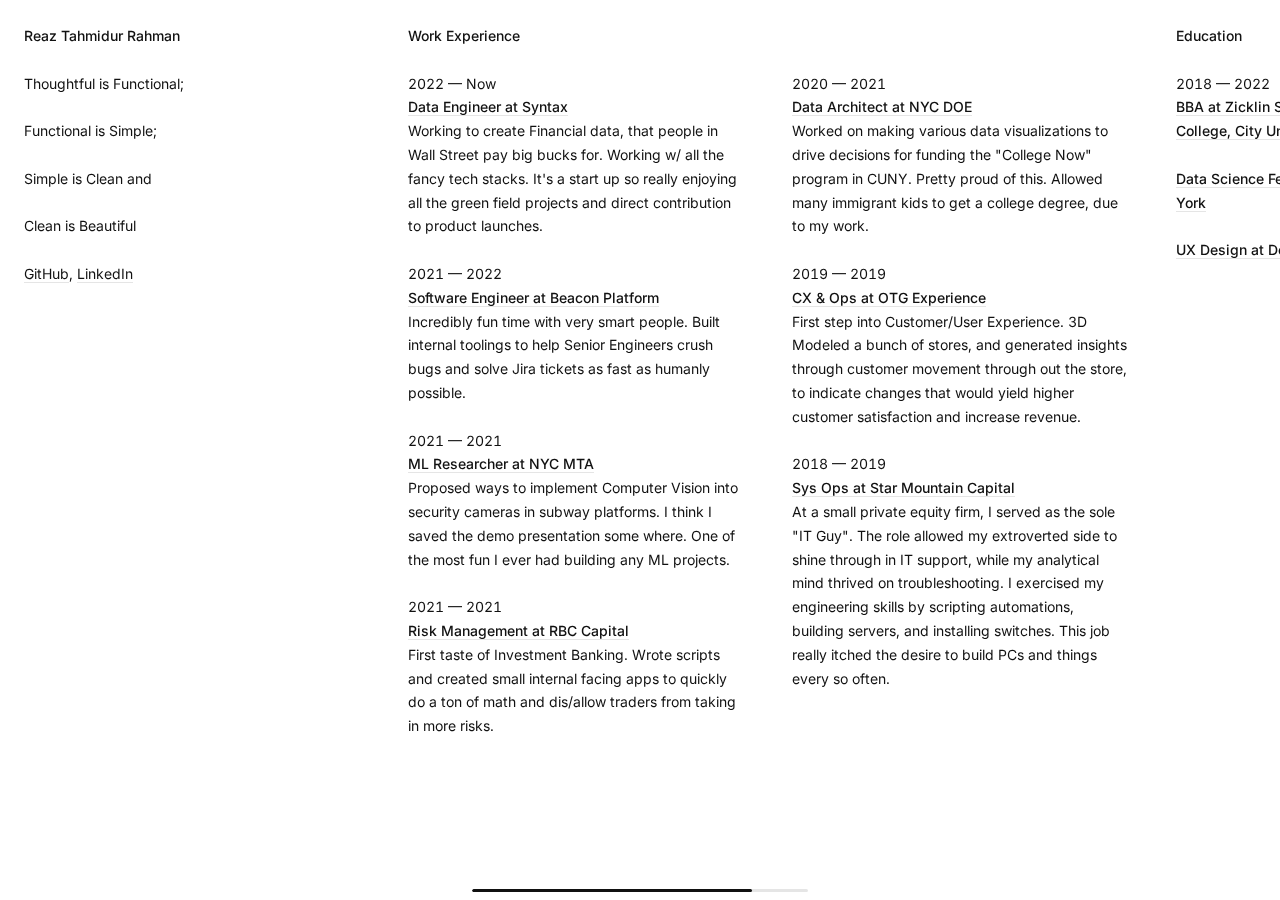
<file: index_2.html>
<!DOCTYPE html>
  <html lang="en">
  <head>
    <meta charset="UTF-8">
    <meta name="viewport" content="width=device-width,initial-scale=1">
    
    <title>Rtahm</title>
    <link rel="icon" href="https://sites.read.cv/api/favicon/rtahm.ico">
    
    
    <meta name="description" content="Reaz Tahmidur Rahman's Website"/>
    <meta property="og:title" content="Rtahm"/>
    <meta property="og:description" content="Reaz Tahmidur Rahman's Website"/>
    
  
    
    
  <script>
class CVMediaObject {
  constructor(props) {
    this.url = props.url;
    this.width = props.width;
    this.height = props.height;
  }

  toString() { return this.url; }
}

var mediaFiles = {};
mediaFiles[''] = new CVMediaObject({ url: '' });


globalThis.cv = Object.assign(globalThis.cv || {}, {
  media: function (filename) {
    return mediaFiles[filename] || mediaFiles[''];
  },
});
  </script>
  
    
  <script>
globalThis.__cvRuntimeData = Object.assign(globalThis.__cvRuntimeData || {}, {"uid":"rtahm"});
  </script>
  
    
    <script src='asset/api/user/rtahm.js' defer></script>
    <script src='asset/read-cv/raw/upload/v1/1/siteBuilder/DxlZwGtHZsQ72Hf089rHJYaVKd12/site-bundle-1724191542184.js' defer></script>
    <link rel="stylesheet" type="text/css" href="asset/read-cv/raw/upload/v1/1/siteBuilder/DxlZwGtHZsQ72Hf089rHJYaVKd12/site-bundle-1724191542188.css" />
    <style>
      * {
  margin: 0;
  padding: 0;
  box-sizing: border-box;
  list-style-type: none;
  font-variant-numeric: tabular-nums;
}

:root {
  --typeface: 'Inter Variable', sans-serif;
  --line-height: 1.7;
  --font-size: 14px;
  --background-color: #fff;
  --color: #111;
  --column-width: clamp(320px, calc(30dvw - 48px), 480px);
  --wash: rgba(0, 0, 0, 0.075);
  --darkWash: rgba(0, 0, 0, 0.1);
  --attachmentHeight: 90px;
}

@media (prefers-color-scheme: dark) {
  :root {
    --background-color: #000;
    --color: #eee;
    --wash: rgba(255, 255, 255, 0.15);
    --darkWash: rgba(255, 255, 255, 0.2);
  }
}

html,
body {
  width: 100%;
  height: 100%;
  overflow-y: hidden;
  overflow-x: scroll;
  overscroll-behavior-x: none;
  overscroll-behavior-y: none;
}

body::-webkit-scrollbar {
  display: none;
}

body {
  font-family: var(--typeface);
  line-height: var(--line-height);
  font-size: var(--font-size);
  background-color: var(--background-color);
  color: var(--color);
  -webkit-font-smoothing: antialiased;
  -webkit-tap-highlight-color: transparent;
  text-size-adjust: none;
}

body > div {
  width: fit-content;
  height: 100%;
}

.container {
  display: flex;
  flex-direction: row;
  flex-wrap: nowrap;
  padding: 24px;
  column-gap: 48px;
  height: 100%;
  width: fit-content;
}

.identity {
  width: var(--column-width);
  flex-shrink: 0;
}

.section {
  height: 100%;
  display: flex;
  flex-direction: column;
  flex-shrink: 0;
  position: relative;
}

.columnWrap {
  flex: 1;
  display: flex;
  flex-shrink: 0;
  position: relative;
  height: calc(100% - ((var(--font-size) * var(--line-height)) * 2));
}

.columns {
  column-width: var(--column-width);
  column-count: auto;
  column-fill: auto;
  column-gap: 48px;
  width: var(--column-width);
  flex-shrink: 0;
  flex-grow: 0;
}

.headingWrap {
  white-space: nowrap;
  width: calc(var(--column-width) / 2);
}

h2 {
  font-family: var(--typeface);
  line-height: var(--line-height);
  font-size: var(--font-size);
  font-weight: normal;
  column-span: all;
  margin-bottom: calc(var(--font-size) * var(--line-height));
  font-weight: 500;
  position: sticky;
  left: 24px;
  width: fit-content;
}

a {
  color: inherit;
  text-decoration: none;
  border-bottom: 1px solid var(--darkWash);
}

.experience {
  margin-bottom: calc(var(--font-size) * var(--line-height));
  break-inside: avoid;
}

.year {
  font-variant-numeric: tabular-nums;
}

.title {
  font-weight: 500;
}

p:not(:last-child),
ul:not(:last-child),
ol:not(:last-child) {
  margin-bottom: calc(var(--font-size) * var(--line-height));
}

ul, ol {
  padding-left: 1.25em;
}

ul li {
  list-style-type: disc;
}

ol li {
  list-style-type: decimal;
}

.attachments {
  width: 100%;
  height: var(--attachmentHeight);
  position: relative;
}

.description ~ .attachments {
  margin-top: calc((var(--font-size) * var(--line-height)) / -2);
}

.scrollableRegion {
  position: absolute;
  inset: 0;
  overflow-x: scroll;
}

.layout {
  display: flex;
  flex-direction: row;
  column-gap: 8px;
  white-space: nowrap;
}

.attachment {
  flex-shrink: 0;
  flex-grow: 0;
  height: var(--attachmentHeight);
  position: relative;
  border-radius: 8px;
  overflow: hidden;
}

.attachment::after {
  content: '';
  border-radius: inherit;
  border: 1px solid var(--wash);
  inset: 0;
  z-index: 1;
  position: absolute;
}

.attachment img,
.attachment video {
  position: absolute;
  width: 100%;
  height: 100%;
  object-fit: cover;
}

.scrollbar {
  position: fixed;
  width: var(--column-width);
  height: 3px;
  left: 50%;
  bottom: 8px;
  transform: translateX(-50%);
  border-radius: 24px;
  overflow: hidden;
}

.track {
  position: absolute;
  inset: 0;
  background-color: var(--darkWash);
}

.slider {
  position: absolute;
  top: 0;
  bottom: 0;
  left: 0;
  width: 33%;
  border-radius: 24px;
  background-color: var(--color);
  pointer-events: none;
}

@media (max-width: 540px) {
  :root {
    --column-width: calc(100dvw - 48px);
  }
  
  html, body {
    scroll-snap-type: x mandatory;
    -webkit-overflow-scrolling: touch;
    overscroll-behavior-x: unset;
  }
  
  p, .experience {
    scroll-snap-align: center;
	scroll-snap-stop: normal;
  }
}

    </style>
  </head>
  <body>
    <div id="root">
    </div>
  </body>
  </html>
</file>
<file: asset/read-cv/raw/upload/v1/1/siteBuilder/DxlZwGtHZsQ72Hf089rHJYaVKd12/site-bundle-1724191542188.css>
@font-face{font-family:Inter Variable;font-style:normal;font-display:swap;font-weight:100 900;src:url([data-uri]) format("woff2-variations");unicode-range:U+0460-052F,U+1C80-1C88,U+20B4,U+2DE0-2DFF,U+A640-A69F,U+FE2E-FE2F}@font-face{font-family:Inter Variable;font-style:normal;font-display:swap;font-weight:100 900;src:url([data-uri]) format("woff2-variations");unicode-range:U+0301,U+0400-045F,U+0490-0491,U+04B0-04B1,U+2116}@font-face{font-family:Inter Variable;font-style:normal;font-display:swap;font-weight:100 900;src:url([data-uri]) format("woff2-variations");unicode-range:U+1F00-1FFF}@font-face{font-family:Inter Variable;font-style:normal;font-display:swap;font-weight:100 900;src:url([data-uri]) format("woff2-variations");unicode-range:U+0370-0377,U+037A-037F,U+0384-038A,U+038C,U+038E-03A1,U+03A3-03FF}@font-face{font-family:Inter Variable;font-style:normal;font-display:swap;font-weight:100 900;src:url([data-uri]) format("woff2-variations");unicode-range:U+0102-0103,U+0110-0111,U+0128-0129,U+0168-0169,U+01A0-01A1,U+01AF-01B0,U+0300-0301,U+0303-0304,U+0308-0309,U+0323,U+0329,U+1EA0-1EF9,U+20AB}@font-face{font-family:Inter Variable;font-style:normal;font-display:swap;font-weight:100 900;src:url([data-uri]) format("woff2-variations");unicode-range:U+0100-02AF,U+0304,U+0308,U+0329,U+1E00-1E9F,U+1EF2-1EFF,U+2020,U+20A0-20AB,U+20AD-20C0,U+2113,U+2C60-2C7F,U+A720-A7FF}@font-face{font-family:Inter Variable;font-style:normal;font-display:swap;font-weight:100 900;src:url([data-uri]) format("woff2-variations");unicode-range:U+0000-00FF,U+0131,U+0152-0153,U+02BB-02BC,U+02C6,U+02DA,U+02DC,U+0304,U+0308,U+0329,U+2000-206F,U+2074,U+20AC,U+2122,U+2191,U+2193,U+2212,U+2215,U+FEFF,U+FFFD}
</file>
